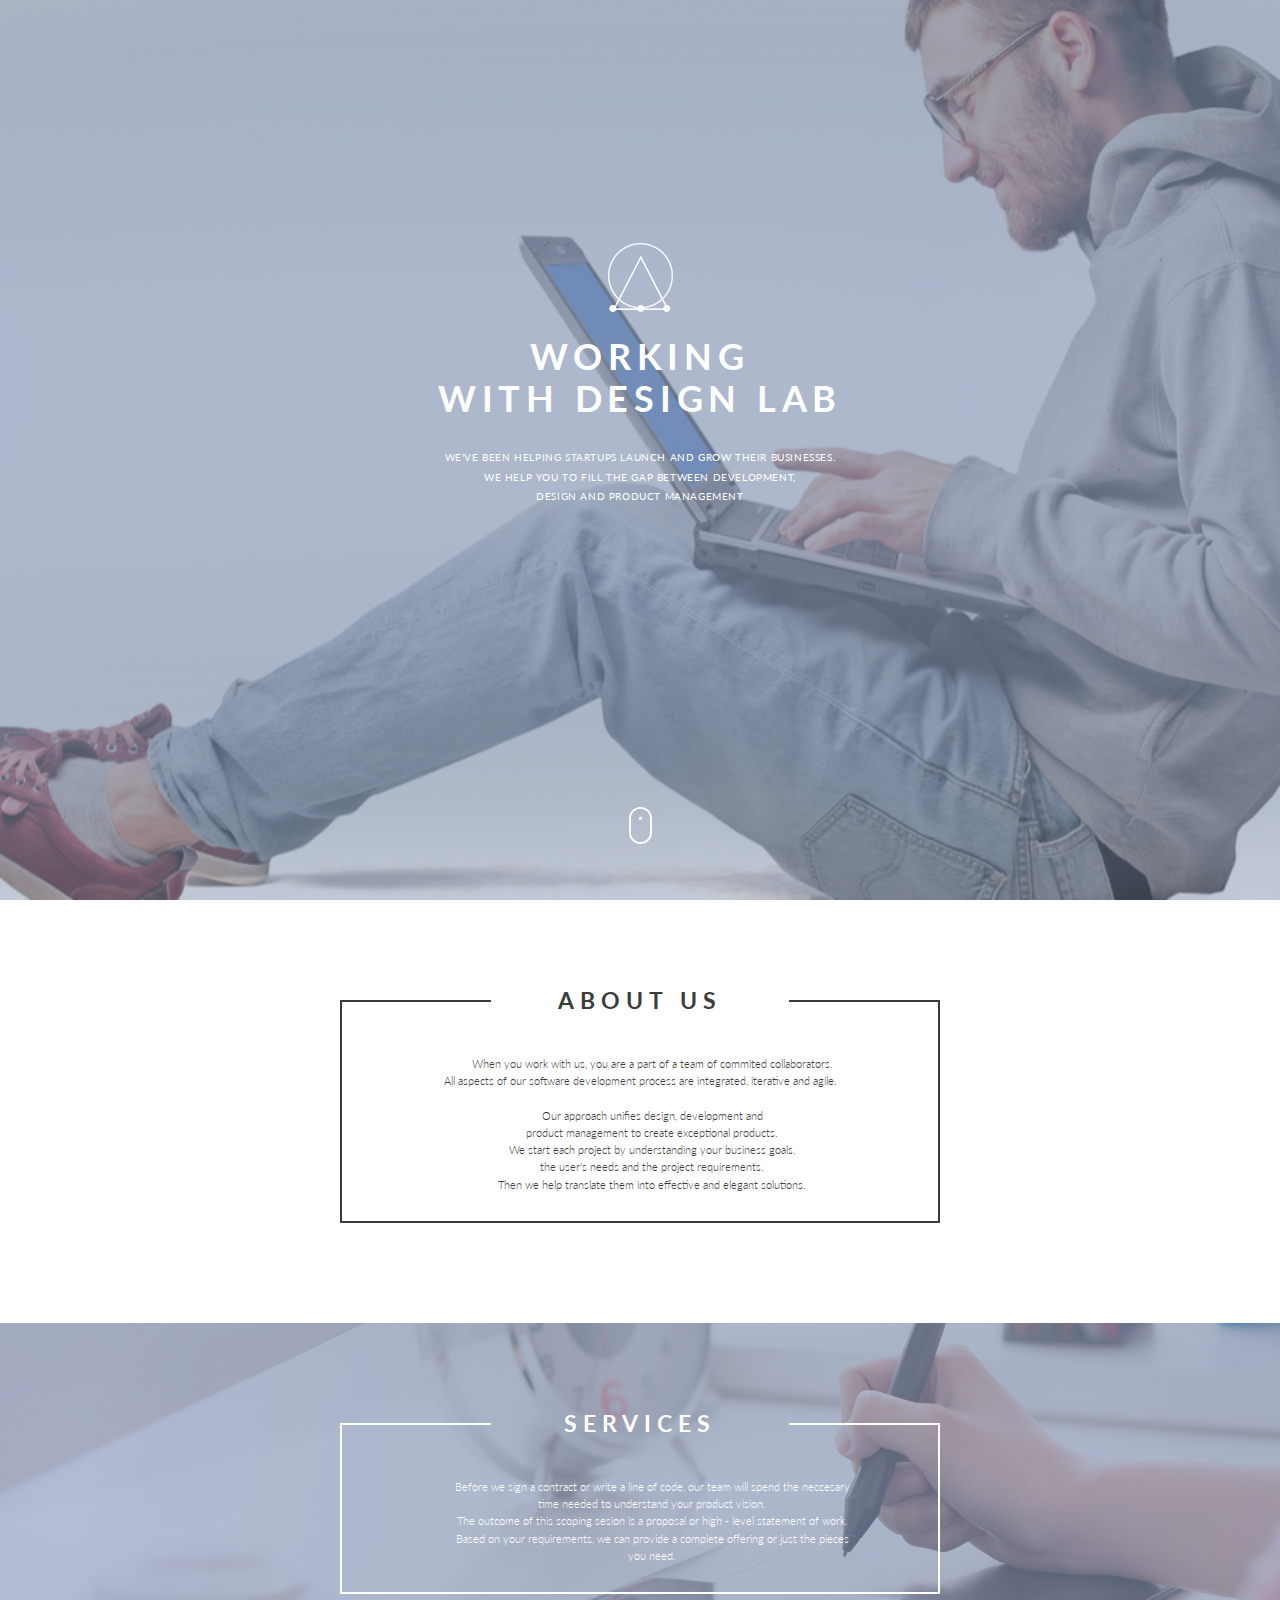
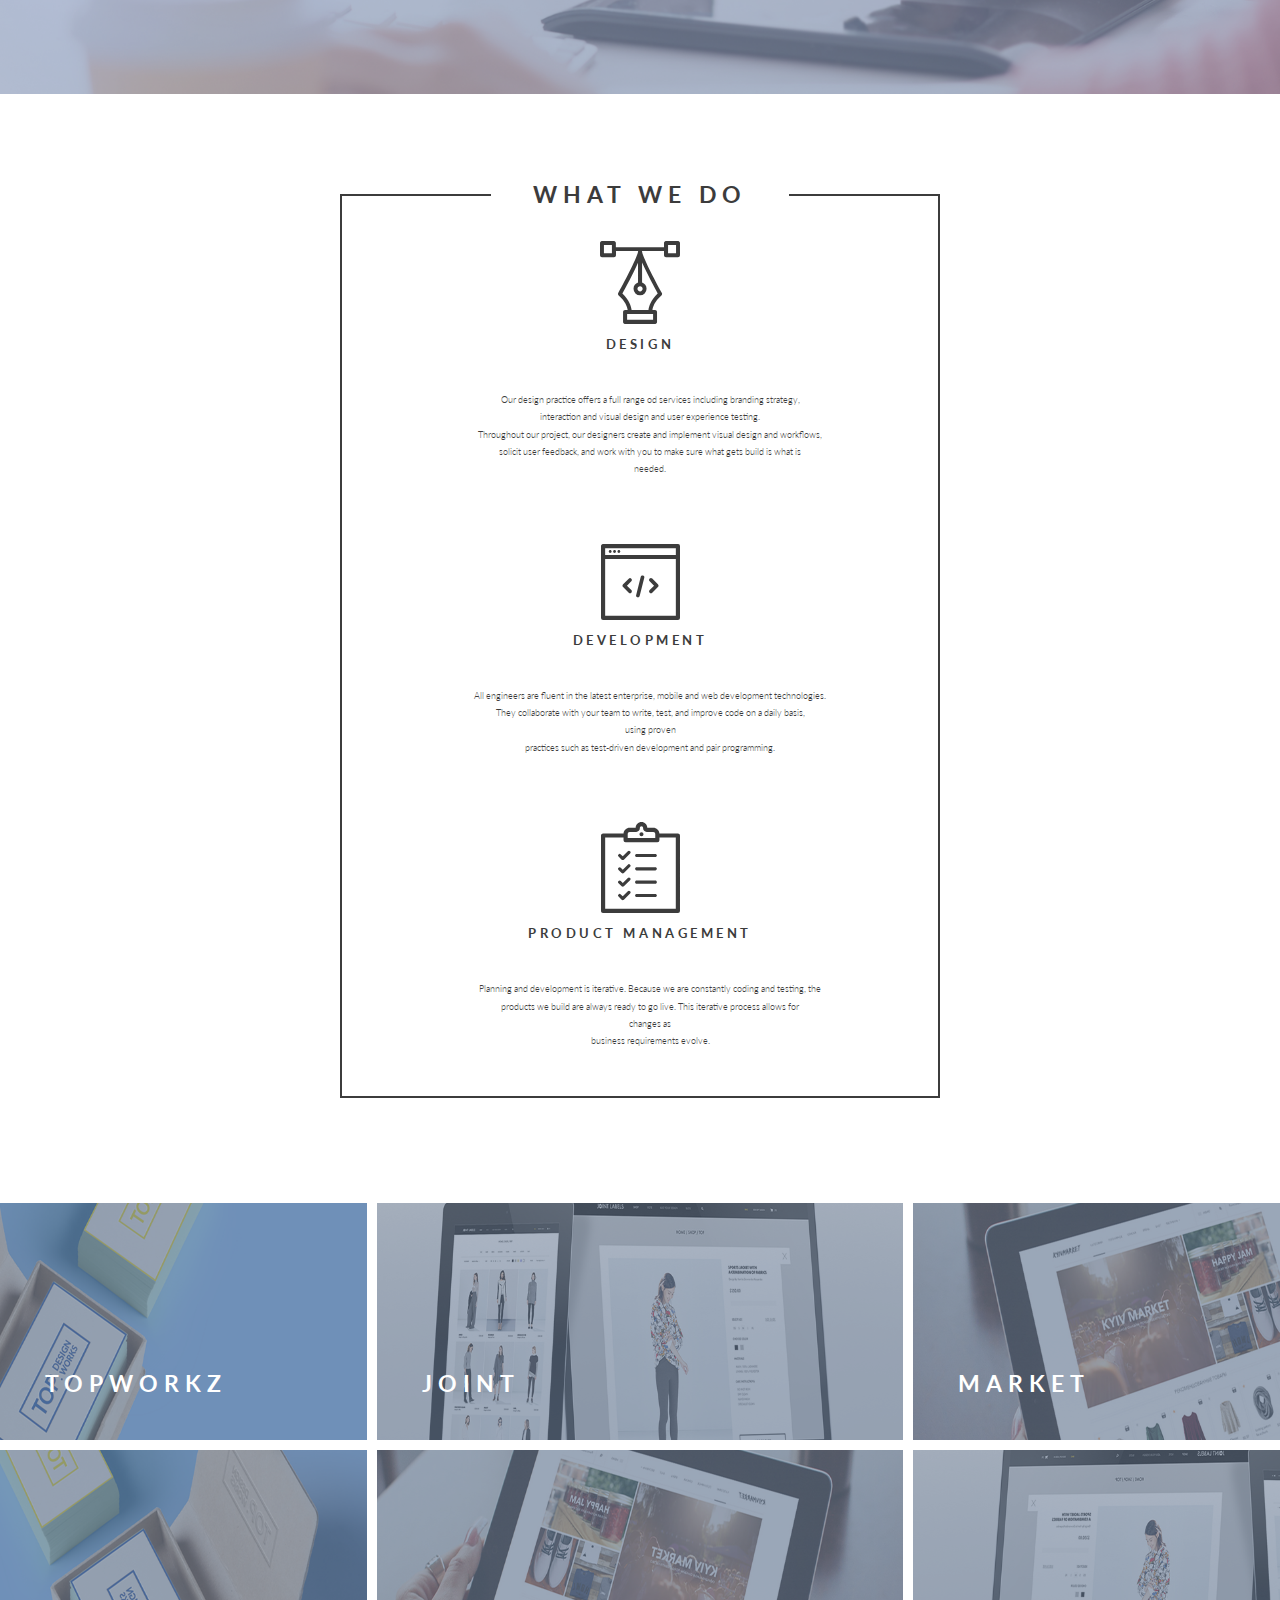
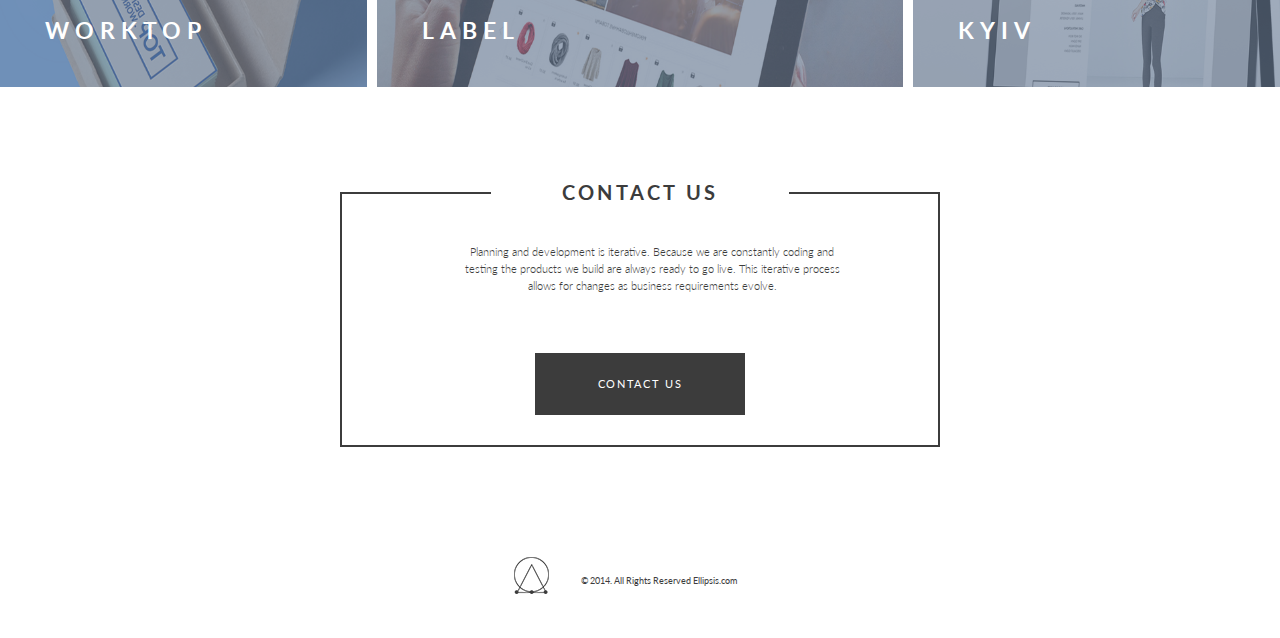
<file: task-1/public/index.html>
<!DOCTYPE html>
<html>

<head>
  <meta charset="utf-8">
  <meta name="viewport" content="width=device-width, initial-scale=1">
  <title>Welcome to Task 1</title>
  <link rel="stylesheet" href="https://fonts.googleapis.com/css?family=Lato:300,400,700&display=swap">
  <link rel="stylesheet" href="./styles/normalize.css">
  <link rel="stylesheet" href="./styles/style.css">
</head>

<body>
  <header class="content-block content-block_hero-image">
    <img class="content-block__hero-logo"  src="./assets/images/ellipse_top.png" alt="White company logo">
    <h1 class="content-block__hero-title">working 
with design lab
    </h1>
    <p class="content-block__hero-content">
      we've been helping startups launch and grow their businesses.
      we help you to fill the gap between development,
      design and product management
    </p>
    <a class="content-block__hero-icon-wrapper" href="#about-us">
      <img class="mouse-icon" src="./assets/mouse.svg" alt="Mouse icon" tabindex="1">
    </a>
  </header>
  <section class="content-block content-block_block-indent">
    <div class="content-block__wrapper content-block__wrapper_border-dark">
      <span class="content-block__title" id="about-us">about us</span>
      <p class="content-block__content">
        When you work with us, you are a part of a team of commited collaborators.
All aspects of our software development process are integrated, iterative and agile.
      
        Our approach unifies design, development and
        product management to create exceptional products.
        We start each project by understanding your business goals,
        the user's needs and the project requirements.
        Then we help translate them into effective and elegant solutions.
      </p>
    </div>
  </section>
  <section class="content-block content-block_bg-pen">
    <div class="content-block_block-indent content-block__wrapper content-block__wrapper_border-light">
      <span class="content-block__title">services</span>
      <p class="content-block__content">
        Before we sign a contract or write a line of code, our team will spend the neccesary
        time needed to understand your product vision.
        The outcome of this scoping sesion is a proposal or high - level statement of work.
        Based on your requirements, we can provide a complete offering or just the pieces
        you need.
      </p>
    </div>
  </section>
  <section class="content-block content-block_block-indent">
    <div class="content-block__wrapper content-block__wrapper_border-dark">
      <span class="content-block__title">what we do</span>
      <div class="company-scope">
        <img src="./assets/design.svg" alt="design logo">
        <span class="company-scope__title">
          design
        </span>
        <p class="company-scope__content">
          Our design practice offers a full range od services including branding strategy,
          interaction and visual design and user experience testing.
          Throughout our project, our designers create and implement visual design and workflows,
          solicit user feedback, and work with you to make sure what gets build is what is
          needed.
        </p>
      </div>
      <div class="company-scope">
        <img src="assets/development.svg" alt="development logo">
        <span class="company-scope__title">
          development
        </span>
        <p class="company-scope__content">
          All engineers are fluent in the latest enterprise, mobile and web development technologies.
          They collaborate with your team to write, test, and improve code on a daily basis,
          using proven
          practices such as test-driven development and pair programming.
        </p>
      </div>
      <div class="company-scope">
        <img src="./assets/product manegement.svg" alt="product management logo">
        <span class="company-scope__title">
          product management
        </span>
        <p class="company-scope__content">
          Planning and development is iterative. Because we are constantly coding and testing, the
          products we build are always ready to go live. This iterative process allows for
          changes as
          business requirements evolve.
        </p>
      </div>
    </div>
  </section>
  <nav class="navigation-block">
    <a class="tile topworkz-image" href="#">
      <span class="tile__name">
        topworkz
      </span>
    </a>
    <a class="tile tile_center joint-image" href="#">
      <span class="tile__name">
        joint
      </span>
    </a>
    <a class="tile market-image" href="#">
      <span class="tile__name">
        market
      </span>
    </a>
    <a class="tile worktop-image" href="#">
      <span class="tile__name">
        worktop
      </span>
    </a>
    <a class="tile tile_center label-image" href="#">
      <span class="tile__name">
        label
      </span>
    </a>
    <a class="tile kyiv-image" href="#">
      <span class="tile__name">
        kyiv
      </span>
    </a>
  </nav>
  <section class="content-block content-block_block-indent">
    <div class="content-block__wrapper content-block__wrapper_border-dark">
      <span class="content-block__title_small-font content-block__title">contact us</span>
      <p class="content-block__content">
        Planning and development is iterative. Because we are constantly coding and
        testing the products we build are always ready to go live. This iterative process
        allows for changes as business requirements evolve.
      </p>
      <a class="button" href="#">
        <span class="button-content">
          contact us
        </span>
      </a>
    </div>
  </section>
  <footer class="content-block">
    <div class="footer-info">
      <span class="footer-info__text">
        © 2014. All Rights Reserved Ellipsis.com
      </span>
    </div>
  </footer>
</body>

</html>
</file>
<file: task-1/public/styles/style.css>
.content-block__wrapper_border-dark {
  color: #3c3c3c;
  border-left: 2px solid #3c3c3c;
  border-right: 2px solid #3c3c3c;
  border-bottom: 2px solid #3c3c3c;
  background: linear-gradient(to right, #3c3c3c 0%, #3c3c3c 25%, transparent 25%, transparent 75%, #3c3c3c 75%, #3c3c3c 100%);
  background-size: 100% 2px;
  background-repeat: no-repeat;
}

.content-block__wrapper_border-light {
  color: #ffffff;
  border-left: 2px solid #ffffff;
  border-right: 2px solid #ffffff;
  border-bottom: 2px solid #ffffff;
  background: linear-gradient(to right, #ffffff 0%, #ffffff 25%, transparent 25%, transparent 75%, #ffffff 75%, #ffffff 100%);
  background-size: 100% 2px;
  background-repeat: no-repeat;
}

.content-block {
  display: flex;
  flex-direction: column;
  align-items: center;
  justify-content: center;
  text-align: center;
}

.content-block_hero-image {
  background-image: url(../assets/images/working.png);
  background-size: cover;
  background-position: right;
  width: 100%;
  height: 100vh;
}

.content-block__hero-logo{
  margin-top: 27vh;
}

.content-block__hero-title {
  color: #ffffff;
  font-family: Lato;
  font-size: 36px;
  font-weight: 700;
  text-transform: uppercase;
  letter-spacing: 5.75px;
  white-space: pre-line;
  margin-bottom: 0;
}

.content-block__hero-content {
  color: #ffffff;
  font-family: Lato;
  font-size: 10px;
  font-weight: 400;
  line-height: 19.33px;
  text-transform: uppercase;
  letter-spacing: 0.6px;
  white-space: pre-line;
}

.content-block__hero-icon-wrapper{
  margin-top: auto;
  margin-bottom: 52px;;
}

.content-block__wrapper {
  display: flex;
  flex-direction: column;
  text-align: center;
  box-sizing: border-box;
  width: 46.875%;
  padding: 0 5%;
}

.content-block__title {
  font-family: Lato;
  font-size: 23px;
  font-weight: 700;
  text-transform: uppercase;
  letter-spacing: 5.97px;
  width: 50%;
  margin: auto;
  transform: translateY(-50%);
}

.content-block__content {
  font-family: Lato;
  font-size: 11px;
  font-weight: 300;
  line-height: 17.26px;
  white-space: pre-wrap;
}

.mouse-icon {
  width: 23px;
  height: 37px;
}

.content-block_block-indent {
  margin: 100px auto;
}

.content-block_bg-pen {
  background-image: url(../assets/images/services.png);
  background-repeat: round;
  max-width: 1920px;
  margin: auto;
}

.company-scope {
  margin: 20px auto;
  display: flex;
  flex-direction: column;
  align-items: center;
  justify-content: center;
  text-align: center;
  font-family: Lato;
}

.company-scope__title {
  font-size: 13px;
  font-weight: 700;
  text-transform: uppercase;
  letter-spacing: 3.51px;
  align-self: center;
  margin: 1em auto;
}

.company-scope__content {
  font-size: 9px;
  font-weight: 300;
  line-height: 17.26px;
  white-space: pre-wrap;
}

.navigation-block {
  display: flex;
  flex-flow: row wrap;
  justify-content: space-between;
  width: 100%;
  max-width: 1920px;
  margin: auto;
}

.tile {
  width: 28.646%;
  height: 237px;
  margin: 5px 0;
  display: flex;
  flex-direction: column-reverse;
  text-decoration: none;
  color: #ffffff;
}

.tile:hover {
  opacity: 0.8;
}

.tile_center {
  flex: auto;
  margin-left: 10px;
  margin-right: 10px;
}

.tile__name {
  margin-bottom: 43px;
  margin-left: 45px;
  text-align: left;
  font-family: Lato;
  font-size: 23px;
  font-weight: 700;
  text-transform: uppercase;
  letter-spacing: 5.97px;
}

.topworkz-image {
  background-image: url('../assets/images/topworkz.png');
  background-repeat: round;
}

.joint-image {
  background-image: url('../assets/images/joint.png');
  background-repeat: round;
}

.market-image {
  background-image: url('../assets/images/market.png');
  background-repeat: round;
}

.worktop-image {
  background-image: url('../assets/images/worktop.png');
  background-repeat:  round;
}

.label-image {
  background-image: url('../assets/images/label.png');
  background-repeat: round;
}

.kyiv-image {
  background-image: url('../assets/images/Kyiv.png');
  background-repeat: round;
}

.content-block__title_small-font {
  font-size: 20px;
  letter-spacing: 3.17px;
}

.button {
  width: 43.833%;
  height: 58px;
  border: 2px solid #3c3c3c;
  background-color: #3c3c3c;
  margin: 30px auto;
  text-decoration: none;
  display: inline-flex;
  justify-content: center;
  align-items: center;
  align-self: center
}

.button:hover {
  background-color: transparent;
  cursor: pointer;
}

.button:hover .button-content {
  color: #3c3c3c;
}

.button-content {
  color: #ffffff;
  font-family: Lato;
  font-size: 11px;
  font-weight: 400;
  text-transform: uppercase;
  letter-spacing: 1.69px;
}

.footer-info {
  margin-bottom: 50px;
  align-items: center;
}

.footer-info__text {
  color: #3c3c3c;
  font-family: Lato;
  font-size: 9px;
  font-weight: 400;
}

.footer-info__text::before {
  content: url(../assets/images/ellipse_bottom.png);
  position: relative;
  top: 10px;
  right: 30px;
}

@media all and (max-width: 768px) {
  .navigation-blocks {
    flex-direction: column;
    align-items: center;
  }
  .tile {
    width: 100%;
  }
  .tile_center {
    margin: 5px 0;
  }
}
</file>
